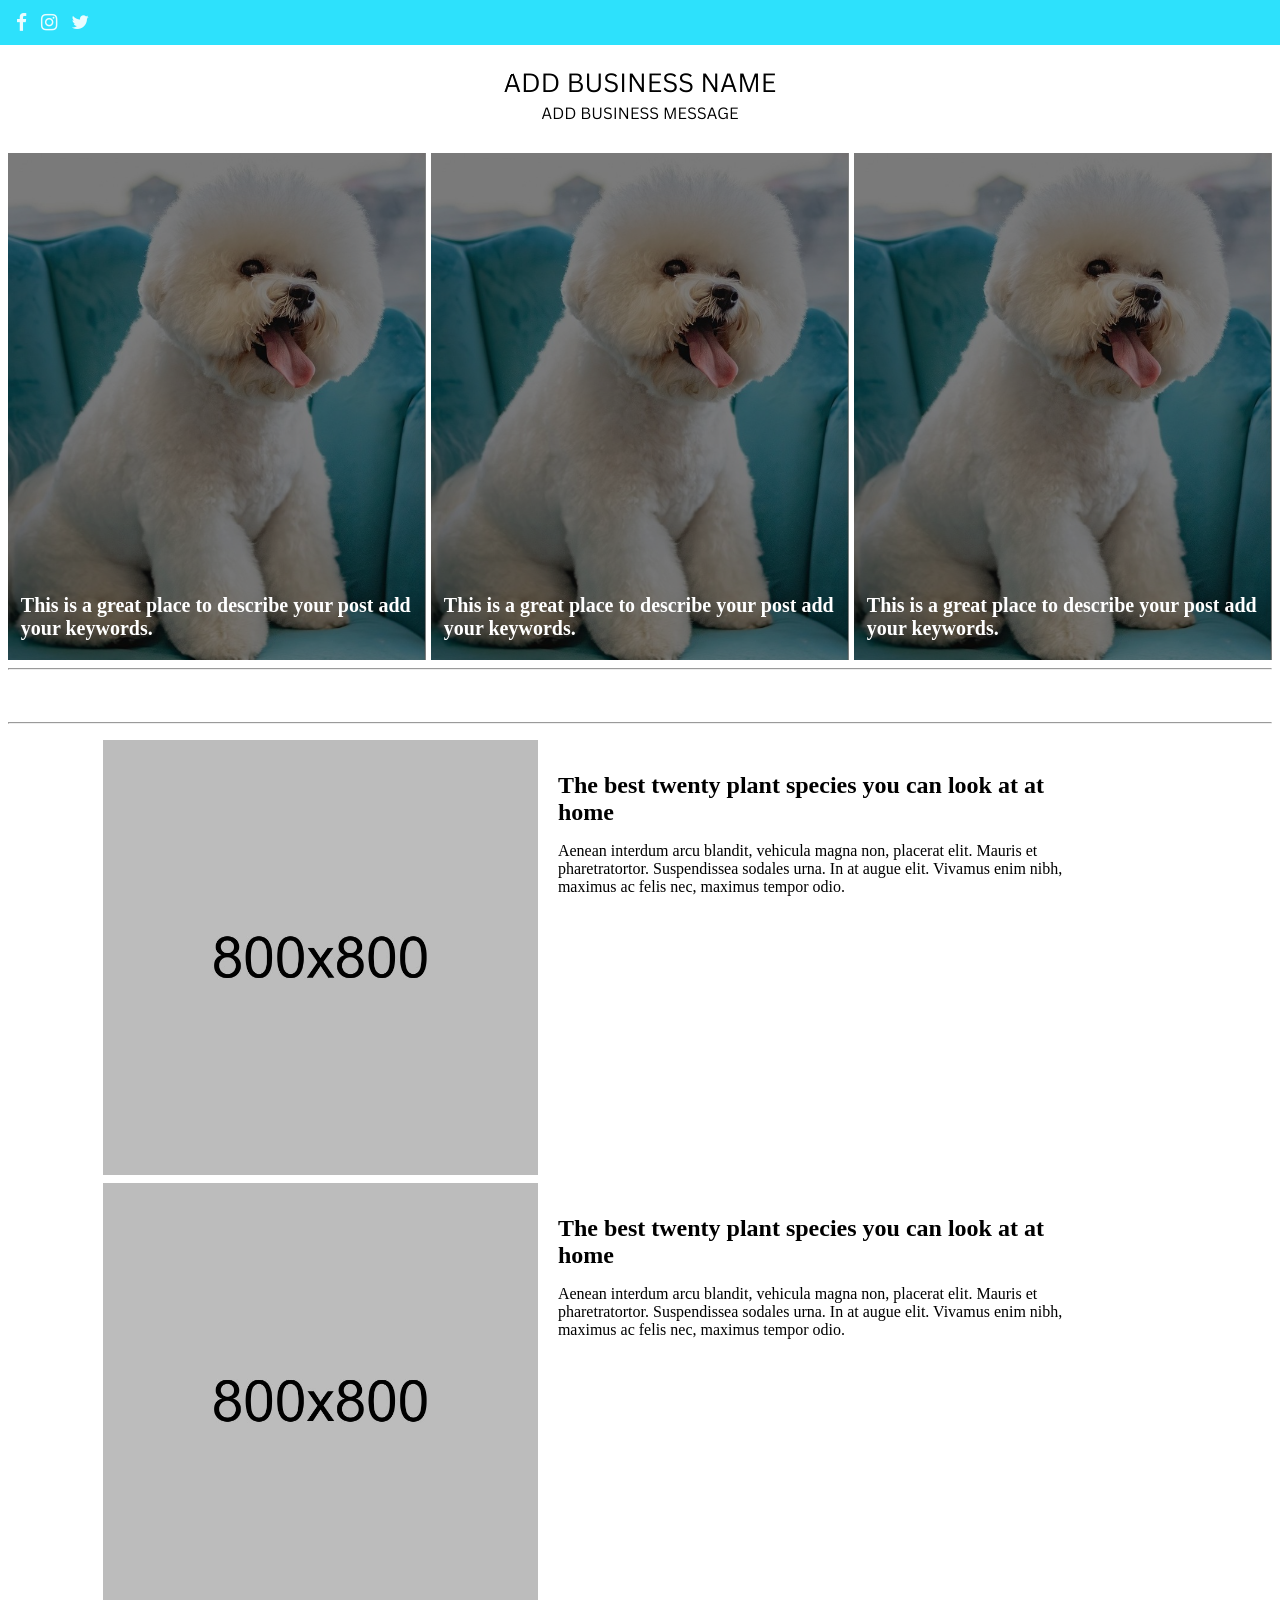
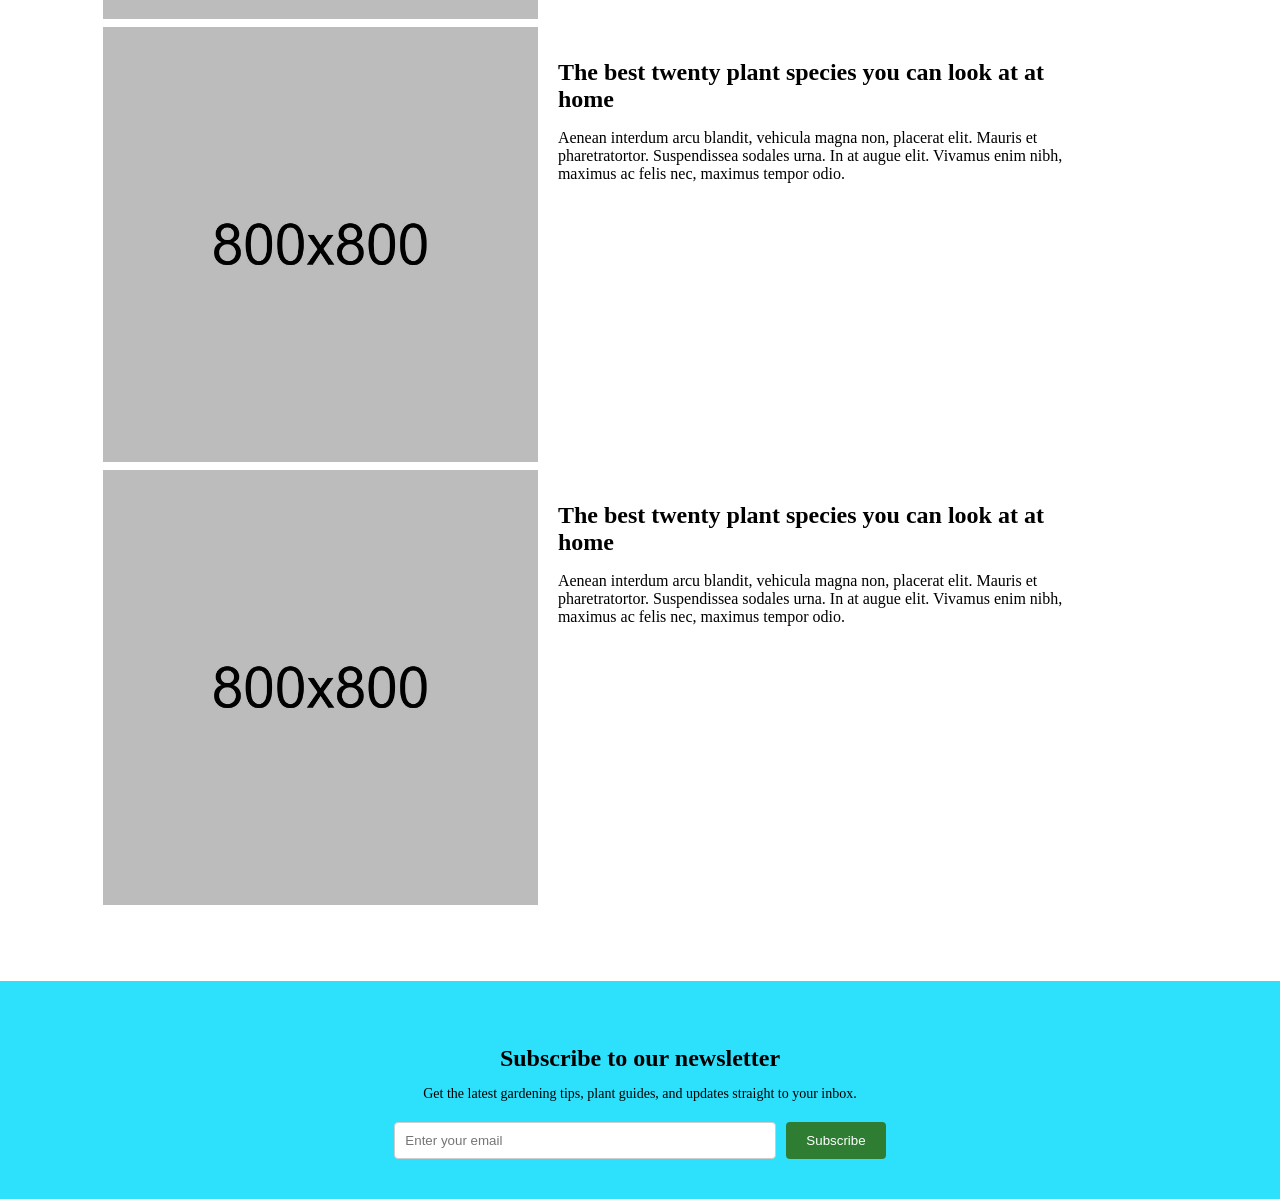
<file: index.html>
<!DOCTYPE html>
<html>
<head>
<link rel="stylesheet" href="https://maxcdn.bootstrapcdn.com/font-awesome/4.7.0/css/font-awesome.min.css">
<link rel="stylesheet" href="css/index.1782988064657.css">
</head>
<body>



	<meta charset="utf-8">
	<title>Blog Home Page</title>

	<!-- Basic -->
    <meta charset="utf-8">
    <meta http-equiv="X-UA-Compatible" content="IE=edge">
    
    <!-- Mobile Metas -->
    <meta name="viewport" content="width=device-width, initial-scale=1, shrink-to-fit=no">
    
    <!-- Site Metas -->
    <title>Stylish Template</title>
    <meta name="keywords" content="">
    <meta name="description" content="">
    <meta name="author" content="">
	


	


	<header>
		<div class="social">
    <i class="fa fa-facebook"> </i>
		<i class="fa fa-instagram"> </i>
		<i class="fa fa-twitter"></i>
</div>


		<div class="container">
        <div class="row">
            <div class="logoSection">
                <div class="logo" id="logoArea">
                    <img id="logoImage" src="images/img_0.1782988064657.jpg" width="300" height="100" alt="">
                </div>
            </div>
        </div>
    </div>
	</header>


<div id="container_head">

	
	
		<div id="headPost">
			<div class="post1"><img src="images/img_1.1782988064657.jpg"><h3 class="">This is a great place to describe your post add your keywords.</h3></div>
			<div class="post2"><img src="images/img_2.1782988064657.jpg"><h3 class="">This is a great place to describe your post add your keywords.</h3></div>
			<div class="post3"><img src="images/img_3.1782988064657.jpg"><h3 class="">This is a great place to describe your post add your keywords.</h3></div>
		</div>
<hr>
<br><br>
<hr>
	<div id="mainPost">
		<div class="wrapper">

			<div id="mainContent">
			<div class="post">
				<img src="images/img_4.1782988064657.jpg">
				<div class="text">
				<h2 class="">The best twenty plant species you can look at at home</h2>
				<p class="">Aenean interdum arcu blandit, vehicula magna non, placerat elit. Mauris et pharetratortor. Suspendissea sodales urna. In at augue elit. Vivamus enim nibh, maximus ac felis nec, maximus tempor odio.</p>
			</div>
			</div>

			<div class="post">
				<img src="images/img_5.1782988064657.jpg">
				<div class="text">
				<h2 class="">The best twenty plant species you can look at at home</h2>
				<p class="">Aenean interdum arcu blandit, vehicula magna non, placerat elit. Mauris et pharetratortor. Suspendissea sodales urna. In at augue elit. Vivamus enim nibh, maximus ac felis nec, maximus tempor odio.</p>
			</div>
			</div>

			<div class="post">
				<img src="images/img_6.1782988064657.jpg">
				<div class="text">
				<h2 class="">The best twenty plant species you can look at at home</h2>
				<p class="">Aenean interdum arcu blandit, vehicula magna non, placerat elit. Mauris et pharetratortor. Suspendissea sodales urna. In at augue elit. Vivamus enim nibh, maximus ac felis nec, maximus tempor odio.</p>
			</div>
			</div>

			<div class="post">
				<img src="images/img_7.1782988064657.jpg">
				<div class="text">
				<h2 class="">The best twenty plant species you can look at at home</h2>
				<p class="">Aenean interdum arcu blandit, vehicula magna non, placerat elit. Mauris et pharetratortor. Suspendissea sodales urna. In at augue elit. Vivamus enim nibh, maximus ac felis nec, maximus tempor odio.</p>
			</div>
			</div>

		</div>
		</div>
	</div>
	
</div>


<footer>
    <div class="subscribe">
        <h3 class="">Subscribe to our newsletter</h3>
        <p class="">Get the latest gardening tips, plant guides, and updates straight to your inbox.</p>

        <form class="subscribe-form">
            <input type="email" placeholder="Enter your email">
            <button type="submit" data-button-edit-listener="true">Subscribe</button>
        </form>
    </div>
</footer>



<script src="js/inline_1.1782988064657.js"></script>

</body>
</html>
</file>
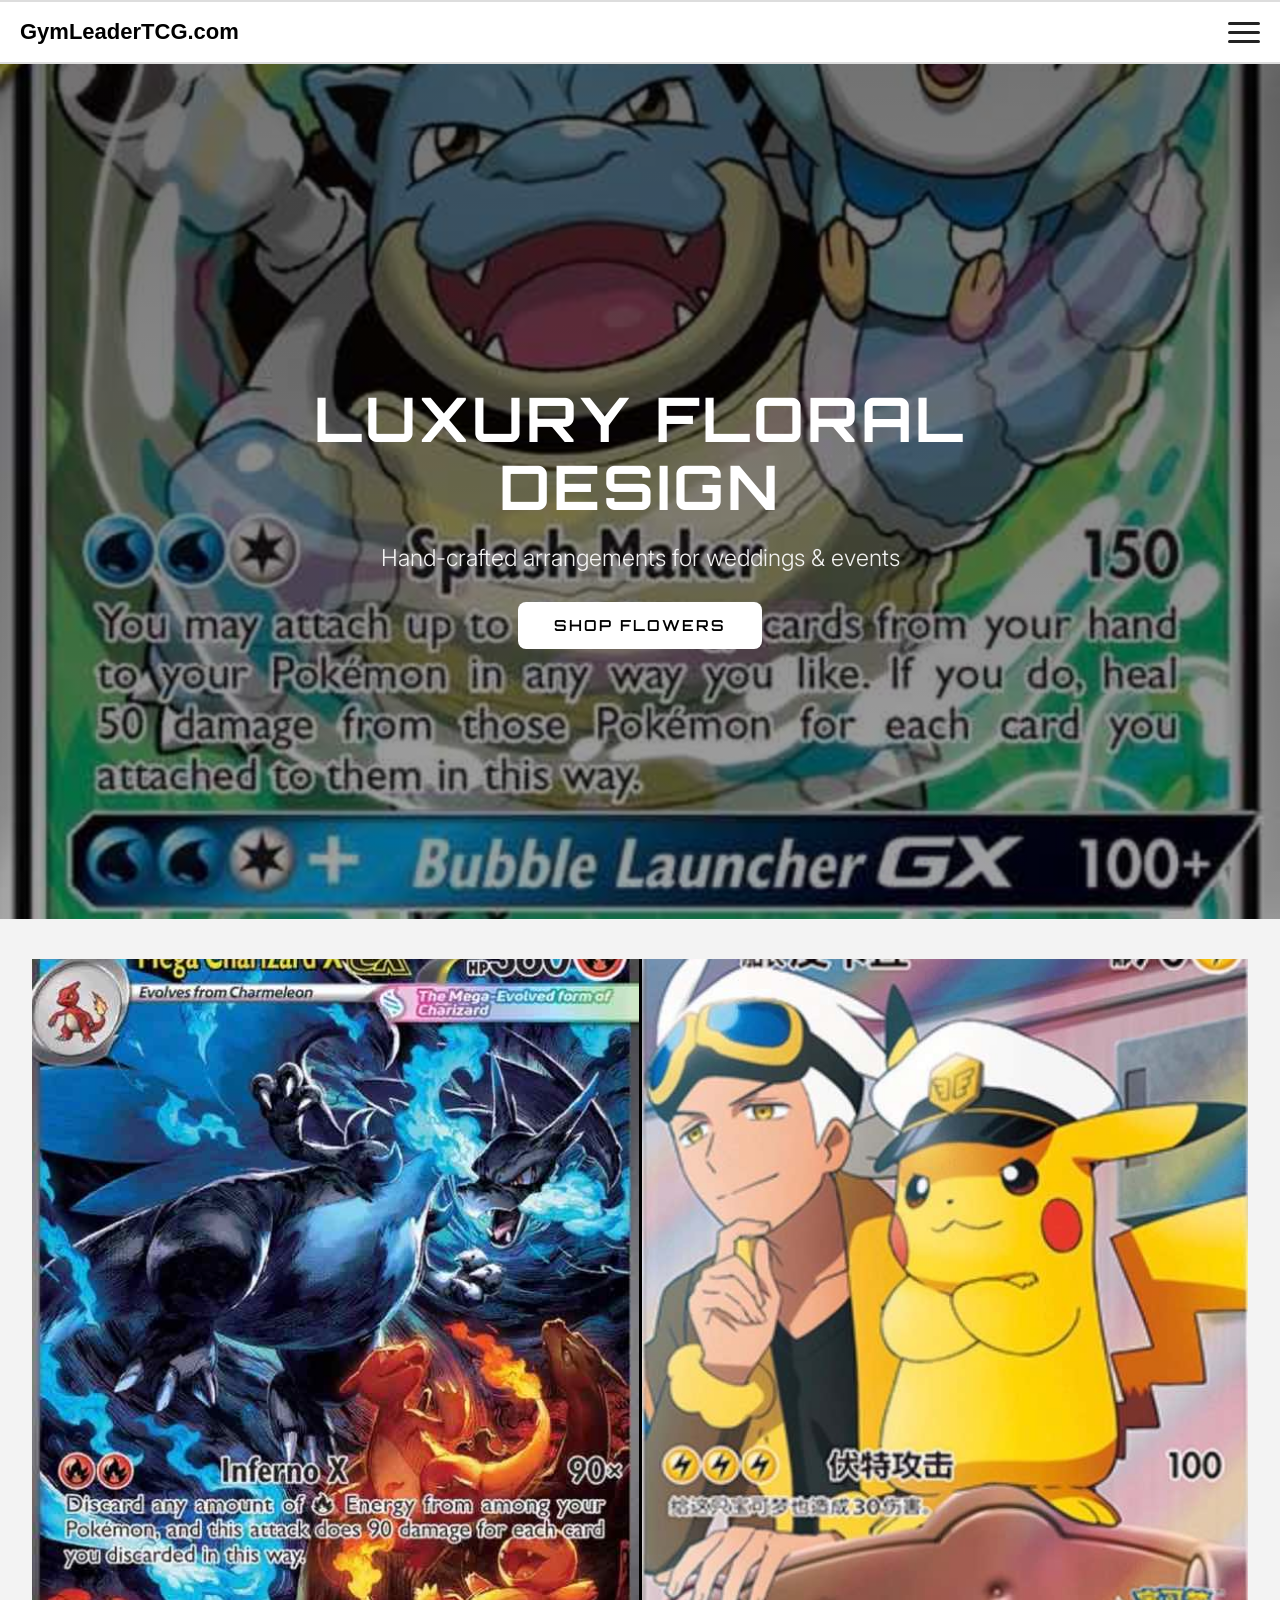
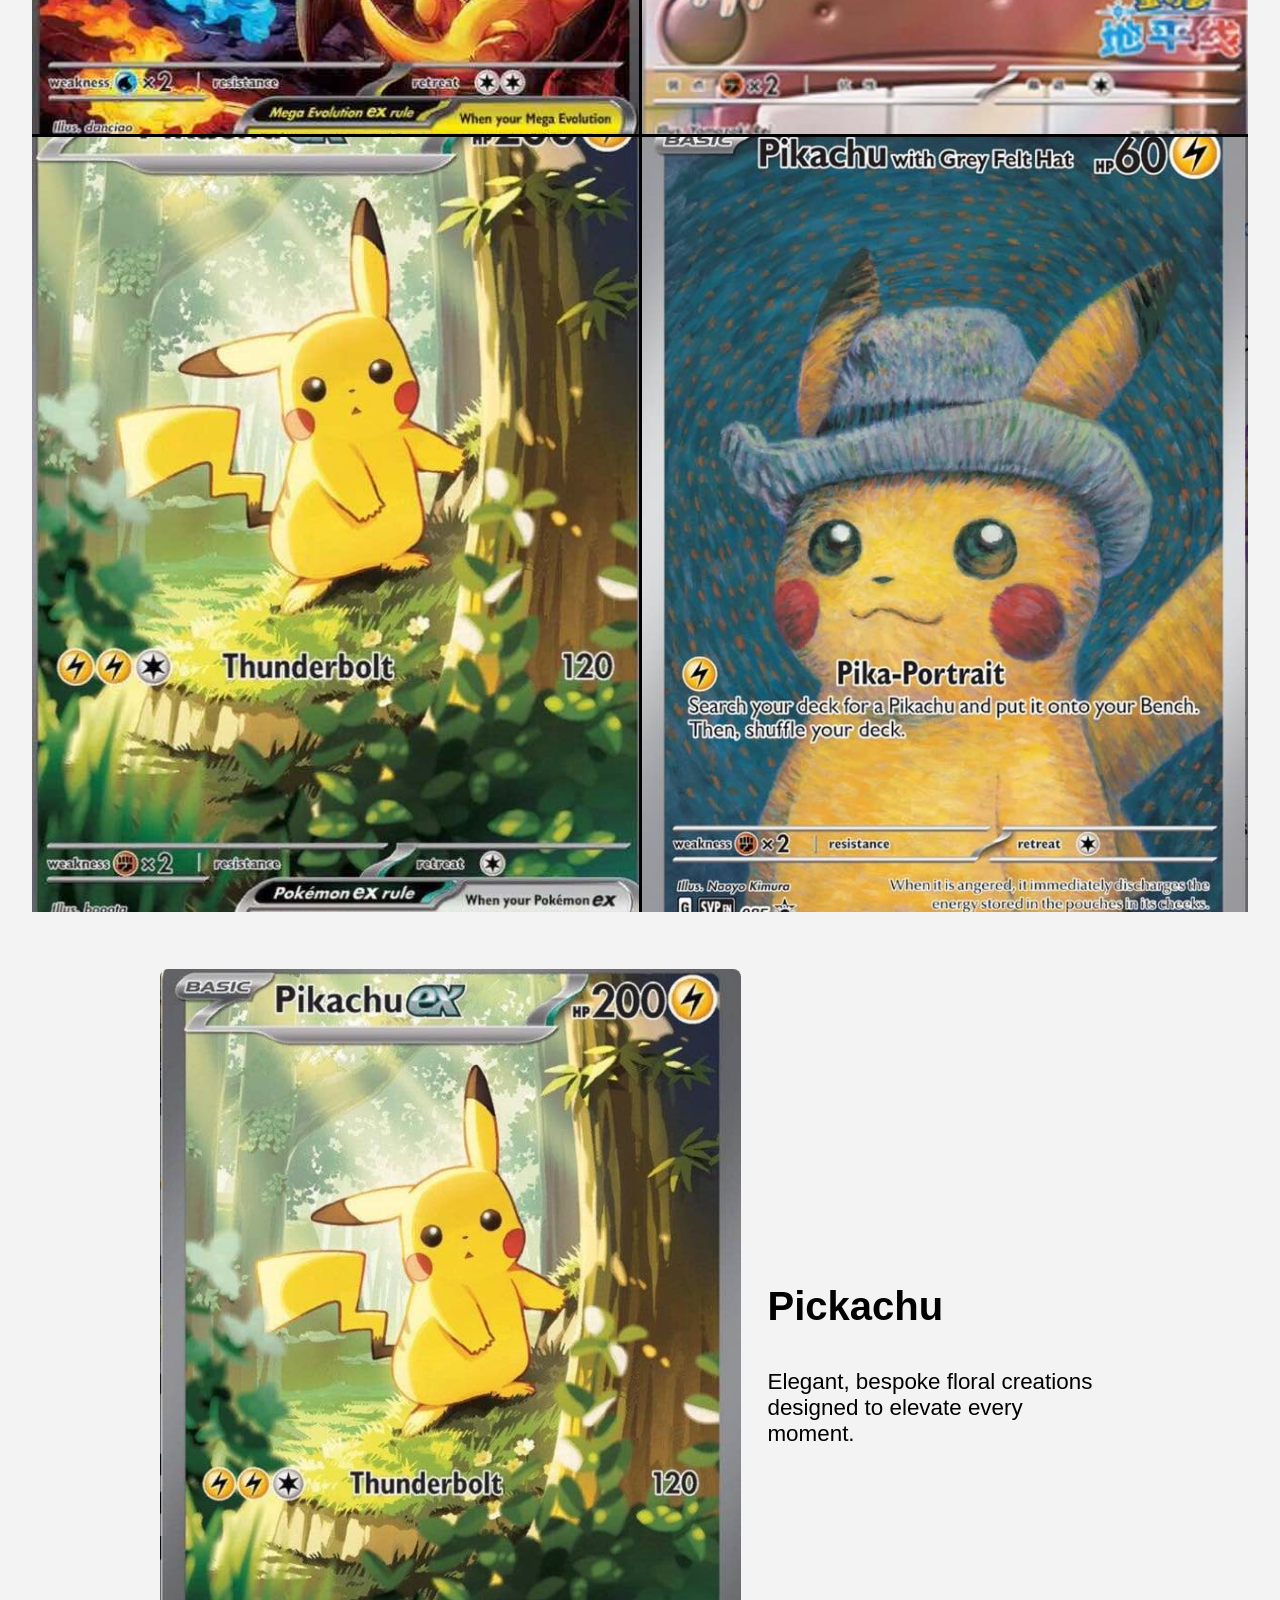
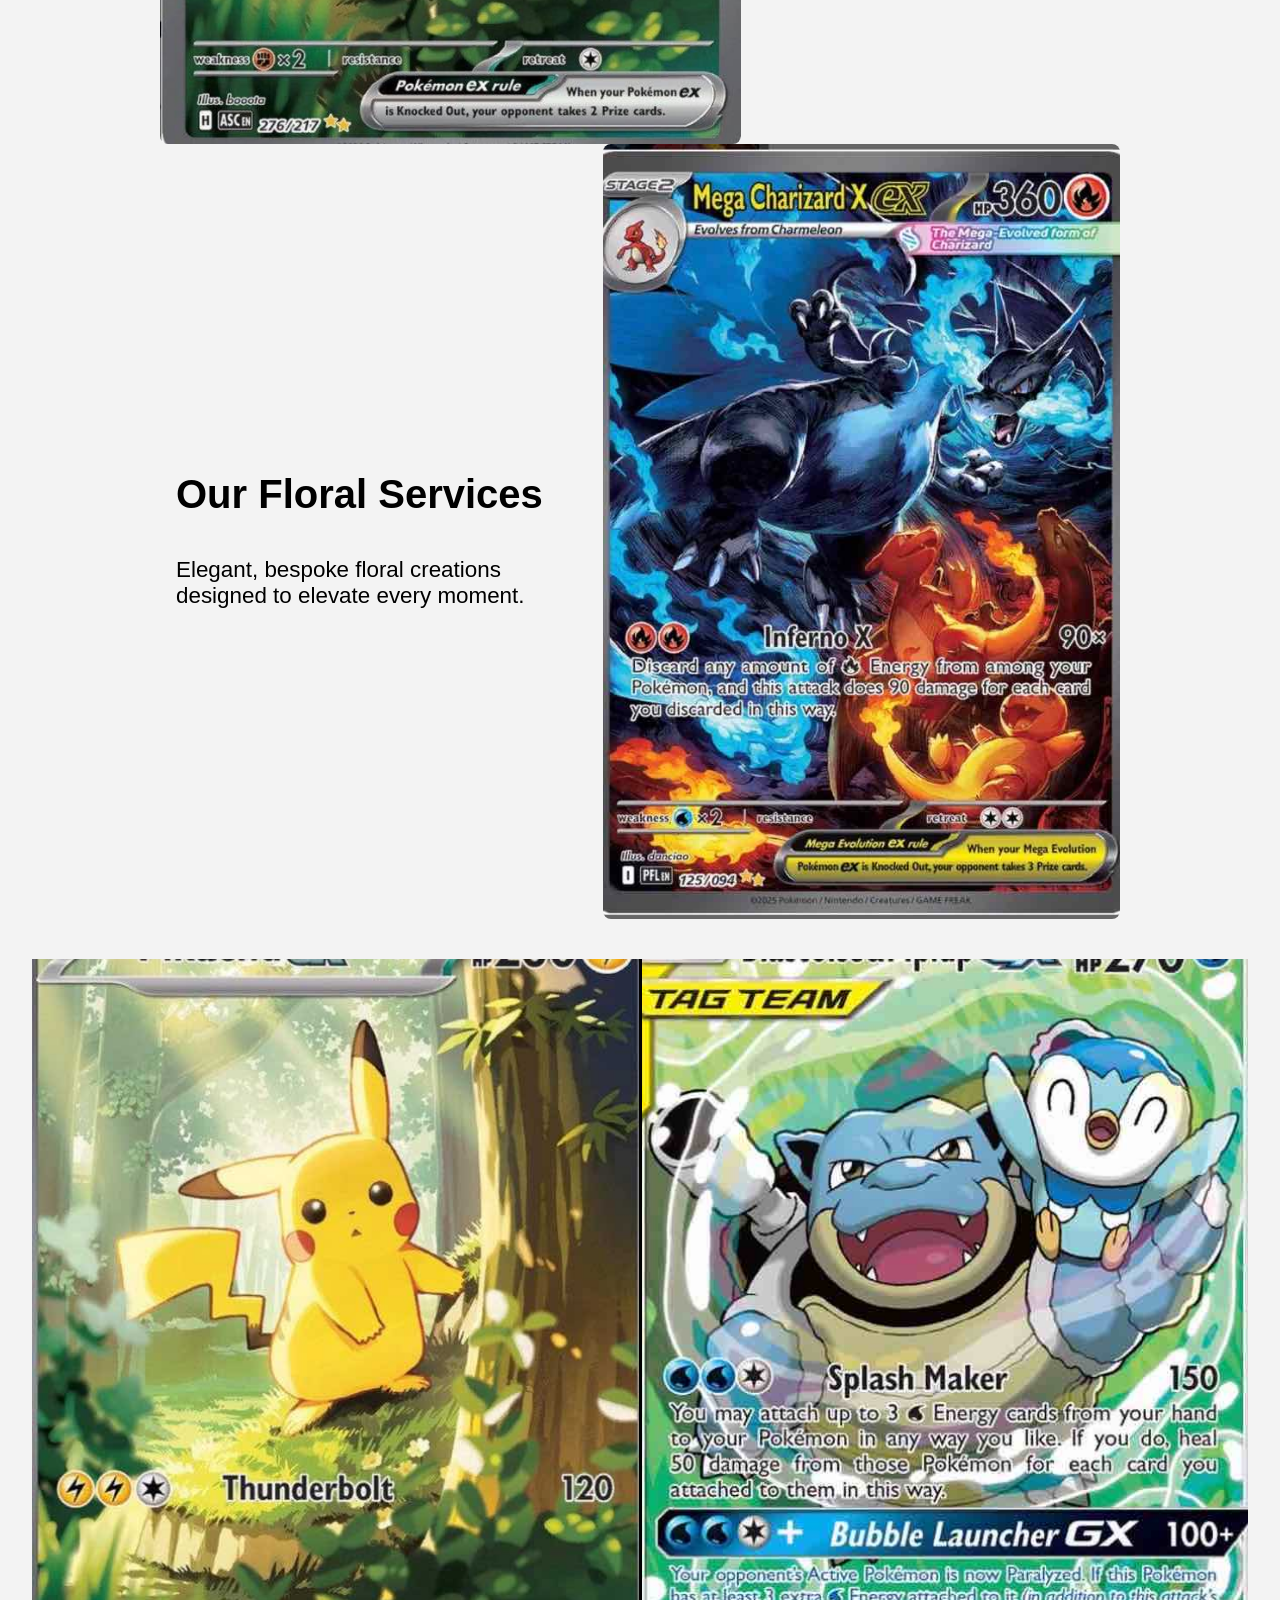
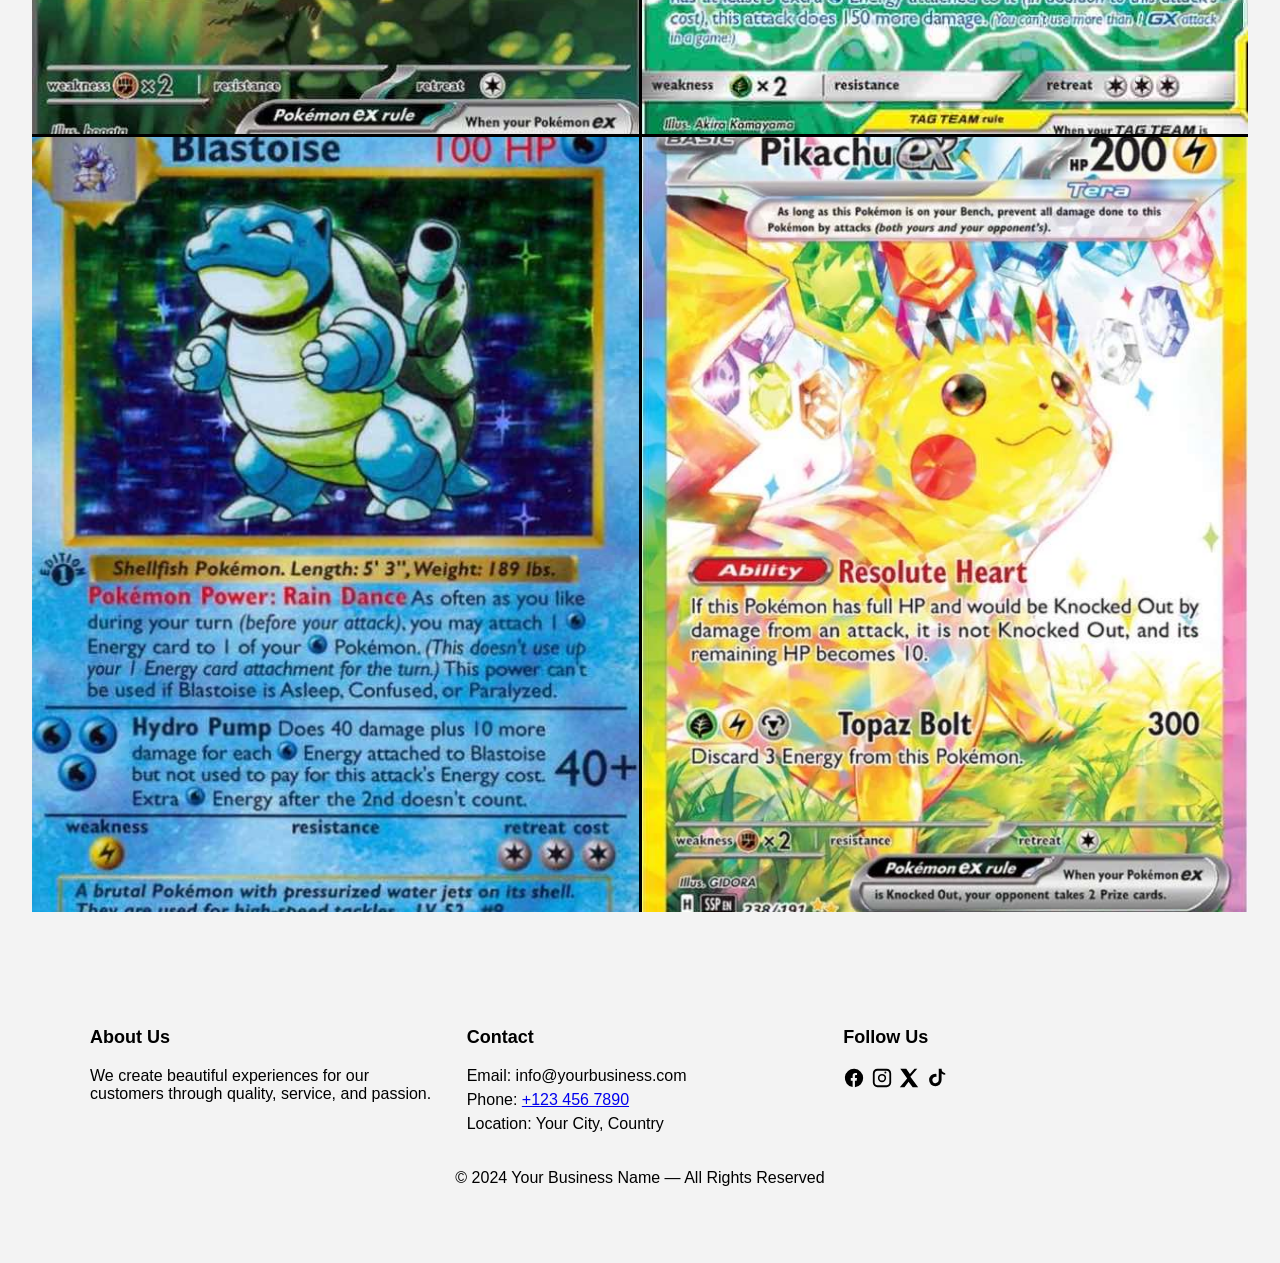
<file: pages/wsdas/wsdas.html>
<!DOCTYPE html>
<html>
<head>
<style>
/* Google Fonts */
@import url('https://fonts.googleapis.com/css2?family=Orbitron:wght@400;600;700&family=Inter:wght@300;400;600&display=swap');

/* --- Base Hero --- */
.hero {
  position: relative;
  width: 100%;
  min-height: 95vh;
  display: flex;
  align-items: center;
  justify-content: center;
  color: #fff;
  text-align: center;
  overflow: hidden;
}

/* --- Image behaves like background-cover --- */
.hero-img {
  position: absolute;
  inset: 0;
  width: 100%;
  height: 100%;
  object-fit: cover;
  z-index: 0;
}

/* --- Overlay for readability --- */
.hero-overlay {
  position: absolute;
  inset: 0;
  background: linear-gradient(
    rgba(0,0,0,0.55),
    rgba(0,0,0,0.35)
  );
  z-index: 1;
  pointer-events: none;
}

/* --- Content --- */
.hero-content {
  position: relative;
  z-index: 2;
  max-width: 700px;
  padding: 20px;
}

.hero-content h1 {
  font-family: 'Orbitron', sans-serif;
  font-size: clamp(2.3rem, 4.8vw, 4.2rem);
  font-weight: 700;
  letter-spacing: 3px;
  margin-bottom: 20px;
  line-height: 1.1;
  text-transform: uppercase;
}

.hero-content p {
  font-family: 'Inter', sans-serif;
  font-size: clamp(1.05rem, 2.1vw, 1.45rem);
  font-weight: 300;
  opacity: 0.92;
  margin-bottom: 30px;
}

/* --- Button --- */
.hero-content button {
  font-family: 'Orbitron', sans-serif;
  text-transform: uppercase;
  letter-spacing: 2px;
  padding: 14px 36px;
  font-size: 0.95rem;
  font-weight: 600;
  border: none;
  border-radius: 8px;
  background: #ffffff;
  color: #000;
  cursor: pointer;
  transition: 0.25s ease;
}

.hero-content button:hover {
  background: #f1f1f1;
  transform: translateY(-2px);
}

/* --- Responsive Tweaks --- */
@media (max-width: 600px) {
  .hero {
    min-height: 60vh;
  }
  .hero-content button {
    width: 100%;
  }
}
</style>
<style>

  #contentABody {
    width: 95%;
    margin: auto;
    overflow: hidden;
  }

  .imageText{
    display: grid;
    grid-template-columns: repeat(2, 1fr);
    gap: 3px;
        background:#000;
  }
#contentABody{height:1570px;}
  .feature1,
  .feature2,
  .feature3,
  .feature4 {
    height: 775px;
    display: flex;
    flex-direction: column;
    text-align: center;
  }
  @media (max-width: 1024px) {
    section[style] {
      grid-template-columns: repeat(2, 1fr) !important;
      gap: 12px !important;
    }
  }

  @media (max-width: 600px) {
    #contentABody {
      width: 95%;
      margin: auto;
      height: 620px;
      overflow: hidden;
    }

    .feature1,
    .feature2,
    .feature3,
    .feature4 {
      height: 310px;
      display: flex;
      flex-direction: column;
      text-align: center;
    }
  }

</style>
<style>
.image-text-section {
  width: 75%;
  display: flex;
  align-items: center;
  gap: 10px;
  margin: 0 auto 0px auto;
  height: 775px;
}

.image-text-section.reverse {
  flex-direction: row-reverse;
}

.image-wrap img {
  width: 100%;
  height: 775px;
  border-radius: 8px;
  object-fit: cover;
}

.text-wrap {
  flex: 1;
  width: 50%;
        padding:1rem;
}

        .text-wrap p{font-size:1.4rem;}

.text-wrap h3 {
  font-size: 2.5rem;
}

/* REMOVE the mobile stacking */
@media (max-width: 600px) {
  .image-text-section {
    height:310px;
      width:95%;
  }

        .image-wrap img {
  width: 100%;
  height: 310px;
  border-radius: 8px;
  object-fit: cover;
}
        .text-wrap {
  flex: 1;
  width: 50%;
        padding:0rem;
}
        .text-wrap p {
  padding-bottom:2rem;
        font-size:1rem;
}

}
</style>
<style>

  #bodyEndA {
    width: 95%;
    margin: auto;
    overflow: hidden;
  }

  .bodyAText{
    display: grid;
    grid-template-columns: repeat(2, 1fr);
    gap: 3px;
        background:#000;
  }
#bodyEndA{
height:1570px;}
  .bodyA1,
  .bodyA2,
  .bodyA3,
  .bodyA4 {
    height: 775px;
    display: flex;
    flex-direction: column;
    text-align: center;
  }

  @media (max-width: 1024px) {
    #bodyEndA section[style] {
      grid-template-columns: repeat(2, 1fr) !important;
      gap: 12px !important;
    }
  }

  @media (max-width: 600px) {
    #bodyEndA {
      width: 95%;
      margin: auto;
      height: 620px;
      overflow: hidden;
    }

    .bodyA1,
  .bodyA2,
  .bodyA3,
  .bodyA4 {
      height: 310px;
      display: flex;
      flex-direction: column;
      text-align: center;
    }
  }

</style>
<style>
#proFooterWrapper {
  width: 100%;
  padding: 40px 0 20px 0;
  font-family: Arial, sans-serif;
}

.proFooter {
  width: 90%;
  max-width: 1100px;
  margin: auto;
  display: flex;
  justify-content: space-between;
  flex-wrap: wrap;
  gap: 30px;
}

.footer-col {
  flex: 1;
  min-width: 220px;
}

.footer-col h3 {
  margin-bottom: 1.2rem;
  font-size: 18px;
  
}

.footer-col p {
  margin: 6px 0;
  font-size: 1rem;
  
}

.social-row {
  gap: 12px;
  margin-top: 10px;
}

.social-icon {
  font-size: 20px;
  cursor: pointer;
  transition: 0.2s;
}

.social-icon:hover {
  transform: scale(1.2);
}

.footer-bottom {
  text-align: center;
  margin-top: 30px;
  font-size: 1rem;
}

@media (max-width: 600px) {
  .proFooter {
    flex-direction: column;
    text-align: center;
  }
}

      </style>
<link rel="stylesheet" href="/pages/wsdas/css/style.1781793968183.css">
<link rel="stylesheet" href="/pages/wsdas/css/inline_1.1781793968183.css">
<link rel="stylesheet" href="/pages/wsdas/css/inline_2.1781793968183.css">
<link rel="stylesheet" href="/pages/wsdas/css/inline_3.1781793968183.css">
<link rel="stylesheet" href="/pages/wsdas/css/inline_4.1781793968183.css">
<link rel="stylesheet" href="/pages/wsdas/css/inline_5.1781793968183.css">
<link rel="stylesheet" href="/pages/wsdas/css/inline_6.1781793968183.css">
<meta name="viewport" content="width=device-width, initial-scale=1.0">
</head>
<body>

  <header class="nav-header">
  <div class="nav-left">
    <h1 class="site-title" style="cursor: text;">GymLeaderTCG.com</h1>
  </div>

  <div class="nav-right" id="navRight" style="display: none;">
  <div class="hamburger">
    <span class="" style="cursor: text;"></span>
    <span class="" style="cursor: text;"></span>
    <span class="" style="cursor: text;"></span>
  </div>

  <div id="menuOverlay" class="menu-overlay"></div>

  <nav id="mobileMenu" class="mobile-menu">
    <a id="nav-exit"></a>
  </nav>
</div></header>
  <div id="heroSection">
    <div class="section-wrapper" style="position: relative;margin-bottom: 40px;overflow: visible;">
      
      
 <section class="hero">
  <img class="hero-img" src="/pages/wsdas/images/img_0.1781793968183.jpg" alt="Hero Image" style="cursor: pointer;">

  <div class="hero-overlay"></div>

  <div class="hero-content">
    <h1 class="" style="cursor: text;">Luxury Floral Design</h1>
    <p class="" style="cursor: text;">Hand-crafted arrangements for weddings &amp; events</p>
    <button>Shop Flowers</button>
  </div>
</section>




    
      
    </div>
  </div>
  <div id="contentSection">
    <div class="section-wrapper" style="position: relative;margin-bottom: 40px;overflow: visible;">
      
      
  <div id="contentABody">

<section class="imageText">

  <!-- Feature 1 -->
  <div class="feature1">
    <div style="flex: 1; min-height: 0;">
      <img src="/pages/wsdas/images/img_1.1781793968183.jpg" alt="" style="width: 100%; height: 100%; object-fit: cover; cursor: pointer;">
    </div>
  </div>

  <!-- Feature 2 -->
  <div class="feature2">
    <div style="flex: 1; min-height: 0;">
      <img src="/pages/wsdas/images/img_2.1781793968183.jpg" alt="" style="width: 100%; height: 100%; object-fit: cover; cursor: pointer;">
    </div>
  </div>

  <!-- Feature 3 -->
  <div class="feature3">
    <div style="flex: 1; min-height: 0;">
      <img src="/pages/wsdas/images/img_3.1781793968183.jpg" alt="" style="width: 100%; height: 100%; object-fit: cover; cursor: pointer;">
    </div>
  </div>

  <!-- Feature 4 -->
  <div class="feature4">
    <div style="flex: 1; min-height: 0;">
      <img src="/pages/wsdas/images/img_4.1781793968183.jpg" alt="" style="width: 100%; height: 100%; object-fit: cover; cursor: pointer;">
    </div>
  </div>

</section>



</div>
     

      
    </div>
  </div>
  <div id="gallerySection">
    <div class="section-wrapper" style="position: relative;margin-bottom: 40px;overflow: visible;">
      
      
  <section class="image-text-section">
  <div class="image-wrap">
    <img src="/pages/wsdas/images/img_5.1781793968183.jpg" alt="Description of image" style="cursor: pointer;">
  </div>

  <div class="text-wrap">
    <h3 class="" style="cursor: text;">Pickachu</h3>
    <p class="" style="cursor: text;">
      Elegant, bespoke floral creations designed to elevate every moment.
    </p>
  </div>
</section>

<section class="image-text-section reverse">
  <div class="image-wrap">
    <img src="/pages/wsdas/images/img_6.1781793968183.jpg" alt="Description of image" style="cursor: pointer;">
  </div>

  <div class="text-wrap">
    <h3 class="" style="cursor: text;">Our Floral Services</h3>
    <p class="" style="cursor: text;">
      Elegant, bespoke floral creations designed to elevate every moment.
    </p>
  </div>
</section>



    
    
      
    </div>
  </div>
  <!-- ⭐ NEW SECTION -->
  <div id="bodyEndSection">
    <div class="section-wrapper" style="position: relative;margin-bottom: 40px;overflow: visible;">
      
      
<div id="bodyEndA">

<section class="bodyAText">

  <!-- Feature 1 -->
  <div class="bodyA1">
    <div style="flex: 1; min-height: 0;">
      <img src="/pages/wsdas/images/img_7.1781793968183.jpg" alt="" style="width: 100%; height: 100%; object-fit: cover; cursor: pointer;">
    </div>
  </div>

  <!-- Feature 2 -->
  <div class="bodyA2">
    <div style="flex: 1; min-height: 0;">
      <img src="/pages/wsdas/images/img_8.1781793968183.jpg" alt="" style="width: 100%; height: 100%; object-fit: cover; cursor: pointer;">
    </div>
  </div>

  <!-- Feature 3 -->
  <div class="bodyA3">
    <div style="flex: 1; min-height: 0;">
      <img src="/pages/wsdas/images/img_9.1781793968183.jpg" alt="" style="width: 100%; height: 100%; object-fit: cover; cursor: pointer;">
    </div>
  </div>

  <!-- Feature 4 -->
  <div class="bodyA4">
    <div style="flex: 1; min-height: 0;">
      <img src="/pages/wsdas/images/img_10.1781793968183.jpg" alt="" style="width: 100%; height: 100%; object-fit: cover; cursor: pointer;">
    </div>
  </div>

</section>



</div>


      
    </div>
  </div>
  <div id="footerSection">
    <div class="section-wrapper" style="position: relative;margin-bottom: 40px;overflow: visible;">
      
      
<div id="proFooterWrapper">

  <footer class="proFooter">

    <div class="footer-col">
      <h3 class="" style="cursor: text;">About Us</h3>
      <p class="" style="cursor: text;">
        We create beautiful experiences for our customers through quality, service, and passion.
      </p>
    </div>

    <div class="footer-col">
      <h3 class="" style="cursor: text;">Contact</h3>
      <p class="" style="cursor: text;">Email: info@yourbusiness.com</p>
      <p class="" style="cursor: text;">Phone: <a href="tel:+123 456 7890">+123 456 7890</a></p>
      <p class="" style="cursor: text;">Location: Your City, Country</p>
    </div>

    <div class="footer-col">
      <h3 class="" style="cursor: text;">Follow Us</h3>
      <div class="social-row">
         <!-- Facebook -->
        <span class="social-icon" style="cursor: text;">
          <svg width="22" height="22" viewBox="0 0 24 24" fill="currentColor">
            <path d="M22 12a10 10 0 1 0-11.5 9.9v-7h-2v-3h2v-2.3c0-2 1.2-3.1 3-3.1.9 0 1.8.1 1.8.1v2h-1c-1 0-1.3.6-1.3 1.2V12h2.3l-.4 3h-1.9v7A10 10 0 0 0 22 12"></path>
          </svg>
        </span>

        <!-- Instagram -->
        <span class="social-icon" style="cursor: text;">
          <svg width="22" height="22" viewBox="0 0 24 24" fill="currentColor">
            <path d="M7 2C4.2 2 2 4.2 2 7v10c0 2.8 2.2 5 5 5h10c2.8 0 5-2.2 5-5V7c0-2.8-2.2-5-5-5H7zm10 2c1.7 0 3 1.3 3 3v10c0 1.7-1.3 3-3 3H7c-1.7 0-3-1.3-3-3V7c0-1.7 1.3-3 3-3h10zm-5 3.5A4.5 4.5 0 1 0 16.5 12 4.5 4.5 0 0 0 12 7.5zm0 7.3A2.8 2.8 0 1 1 14.8 12 2.8 2.8 0 0 1 12 14.8zm4.8-8.9a1.1 1.1 0 1 1-1.1-1.1 1.1 1.1 0 0 1 1.1 1.1z"></path>
          </svg>
        </span>

        <!-- Twitter / X -->
        <span class="social-icon" style="cursor: text;">
          <svg width="22" height="22" viewBox="0 0 24 24" fill="currentColor">
            <path d="M18 2h3l-7.5 8.5L22 22h-6l-4.5-6L7 22H2l8-9.5L2.5 2H9l4 5.5L18 2z"></path>
          </svg>
        </span>

        <!-- TikTok -->
        <span class="social-icon" style="cursor: text;">
          <svg width="22" height="22" viewBox="0 0 24 24" fill="currentColor">
            <path d="M21 8.5a6.5 6.5 0 0 1-4-1.4v7.1a6.8 6.8 0 1 1-6.8-6.8 6.9 6.9 0 0 1 1.2.1v3.3a3.5 3.5 0 1 0 2.5 3.4V2h3.1a4.9 4.9 0 0 0 4 4.8v1.7z"></path>
          </svg>
        </span>
      </div>
    </div>

  </footer>

  <div class="footer-bottom">
    <p class="" style="cursor: text;">© 2024 Your Business Name — All Rights Reserved</p>
  </div>

</div>

      
    
      
    </div>
  </div>

<script src="/pages/wsdas/js/clerk.browser.1781793968183.js"></script>
<script src="/pages/wsdas/js/stripe.1781793968183.js"></script>
<script src="/pages/wsdas/js/inline_2.1781793968183.js"></script>

</body>
</html>
</file>
<file: css/index.1782988064657.css>
html, body {
    margin: 0;
    padding: 0;
    width: 100%;
    max-width: 100%;
    overflow-x: hidden; /* prevents accidental overflow */
}

/* Remove debug outlines */
* {
    outline: none;
}

.social {
    background-color: #2de1fc;
    padding: 0.8rem 1rem;
    display: flex;
    gap: 14px;
    align-items: center;
}

.social i {
    color: #fff;
    font-size: 1.2rem;
    opacity: 0.9;
    transition: opacity 0.2s ease, transform 0.2s ease;
    cursor: pointer;
}

.social i:hover {
    opacity: 1;
    transform: translateY(-1px);
}

.logoSection {
    display: flex;
    justify-content: center;
    align-items: center;
    width: 100%;
}

.logo {
    text-align: center;
}

#logoImage {
    display: block;
    margin: 0 auto;
}

#container_head {
    padding: 1rem;
}

/* ===========================
   HEADER POSTS
   =========================== */
#headPost {
    display: flex;
    gap: 20px;
    flex-wrap: wrap;
}

#headPost > div {
    flex: 1 1 300px;
    position: relative;
}

/* REAL OVERLAY — FIXED */
#headPost > div::after {
    content: "";
    position: absolute;
    inset: 0;
    background: rgba(0,0,0,0.5); /* black overlay */
    pointer-events: none;
}

#headPost img {
    width: 100%;
    height: auto;
    display: block;
}

#headPost h3 {
    position: absolute;
    bottom: 0rem;
    padding-left: 1rem;
    padding-right: 0.5rem;
    color: #fff;
    font-size: 1.4rem;
    font-weight: 800;
    z-index: 9;
}

/* ===========================
   MAIN POSTS
   =========================== */
#mainPost {
    width: 100%;
}

#mainPost .wrapper {
    width: 100%;
    display: flex;
    gap: 2rem;
}

#mainContent {
    width: 45%;
    margin: auto;
}

#mainPost .post {
    display: flex;
    gap: 20px;
    width: 100%;
    align-items: flex-start;
    margin: 2rem 0;
}

#mainPost .post img {
    width: 40%;
}

#mainPost .post .text {
    display: flex;
    flex-direction: column;
    width: 60%;
}

#mainPost h2 {
    font-size: 1.5em;
    margin: 0;
    font-weight: bold;
}

/* ===========================
   FOOTER
   =========================== */
footer {
    background: #2de1fc;
    padding: 40px 0;
    margin-top: 60px;
}

footer .subscribe {
    width: 100%;
    max-width: 600px;
    margin: 0 auto;
    text-align: center;
}

footer .subscribe h3 {
    font-size: 24px;
    margin-bottom: 10px;
    color: #000;
}

footer .subscribe p {
    font-size: 14px;
    color: #000;
    margin-bottom: 20px;
}

footer .subscribe-form {
    display: flex;
    justify-content: center;
    gap: 10px;
}

footer .subscribe-form input {
    padding: 10px;
    width: 60%;
    border: 1px solid #ccc;
    border-radius: 4px;
}

footer .subscribe-form button {
    padding: 10px 20px;
    background: #2e7d32;
    color: white;
    border: none;
    border-radius: 4px;
    cursor: pointer;
}

footer .subscribe-form button:hover {
    background: #256628;
}

/* ===========================
   TABLETS (max-width: 1100px)
   =========================== */
@media (max-width: 1280px) {

    #container_head {
    padding: 0.5rem;
    }

    #headPost {
        width: 100%;
        margin: auto;
        gap: 5px;
    }

    #headPost h3 {
        position: absolute;
        bottom: 0rem;
        padding-left: 0.8rem;
        color: #fff;
        font-size: 1.25rem;
        font-weight: 800;
    }

    #mainContent {
    width: 85%;
    margin: auto;
    }

    #headPost > div {
        flex: 1 1 30%;
    }

    #mainPost .wrapper {
        flex-direction: column;
        align-items: center;
    }

    #mainPost .post {
        width: 90%;
        margin: 0.5rem 0;
    }

    #mainPost .post img {
        width: 45%;
    }

    #mainPost .post .text {
        width: 55%;
        margin-top: 2rem;
    }
}

/* ===========================
   MOBILE (max-width: 600px)
   =========================== */
@media (max-width: 600px) {

    #headPost {
        flex-direction: column;
    }

    #headPost > div {
        width: 100%;
    }

    #mainPost .post {
        flex-direction: column;
        width: 100%;
        margin: 1rem 0;
    }

    #mainPost .post img {
        width: 100%;
    }

    #mainPost .post .text {
        width: 91%;
        margin-top: 0rem;
        margin: auto;
    }

    #mainContent {
        width: 95%;
    }

    footer .subscribe {
        width: 75%;
        padding: 1rem;
        border-radius: 1rem;
    }

    footer .subscribe-form {
        flex-direction: column;
        gap: 15px;
        overflow: hidden;
    }

    footer .subscribe-form input,
    footer .subscribe-form button {
        width: 100%;
    }
}
</file>
<file: pages/wsdas/css/style.1781793968183.css>
/* GLOBAL FIXES — prevents ANY horizontal scroll */
    * {
      box-sizing: border-box;
    }

    html, body {
      margin: 0;
      padding: 0;
      width: 100%;
      max-width: 100%;
      background: #f3f3f3;
      font-family: Arial, sans-serif;
    }

      #preview{
    background: white;
    width: 73vw;
    margin-left: 25vw;
    border: 12px solid #ffffff;
    border-radius: 0.5rem;
}
#nav-exit {
    align-self: flex-end;
    font-size: 2rem;
    text-align: right;
    font-weight: 500;
}
    .logo {
        letter-spacing: -.04em;
        color: #f9fafb;
        align-items: center;
        gap: .45rem;
        font-size: 1.6rem;
        font-weight: 800;
        display: flex;
    }

    .logo:before {
    content: "";
    background: radial-gradient(circle at 30% 30%, #bbeef7, #22bdc5);
    border-radius: 999px;
    width: 1.9rem;
    height: 1.9rem;
    box-shadow: 0 0 18px #22b9c5cc;
}

    /* HEADER NAVIGATION */
.nav-header {
  width: 100%;
  min-height:4rem;
  padding: 15px 20px;
  display: flex;
  justify-content: space-between;
  align-items: center;
  background: #ffffff;
  border-top: 2px solid #ddd;
  border-bottom: 2px solid #ddd;
  position: sticky;
  top: 0;
  z-index: 9999;
}

.nav-left .site-title {
  margin: 0;
  font-size: 22px;
  font-weight: bold;
}

/* [Hamburger](ca://s?q=improve_hamburger_design) */
.hamburger {
  width: 32px;
  cursor: pointer;
  display: flex;
  flex-direction: column;
  gap: 6px;
  z-index: 1003;
}

.hamburger span {
  height: 3px;
  background: #222;
  border-radius: 3px;
  transition: 0.35s ease;
}

/* [Overlay](ca://s?q=customize_menu_overlay) */
.menu-overlay {
  position: fixed;
  inset: 0;
  background: rgba(0,0,0,0.55);
  backdrop-filter: blur(2px);
  opacity: 0;
  pointer-events: none;
  transition: 0.35s ease;
  z-index: 1000;
}

/* [Popup Menu](ca://s?q=refine_popup_menu_style) */
.mobile-menu {
  display: none;
  position: fixed;
  top: 50%;
  left: 50%;
  transform: translate(-50%, -50%) scale(0.85);
  background: rgba(255,255,255,0.9);
  backdrop-filter: blur(12px);
  width: 80%;
  max-width: 340px;
  padding: 50px 24px;
  border-radius: 16px;
  flex-direction: column;
  gap: 22px;
  opacity: 0;
  transition: 0.35s ease;
  box-shadow: 0 12px 40px rgba(0,0,0,0.15);
  z-index: 1002;
}

/* [Show State](ca://s?q=animate_popup_show_state) */
.mobile-menu.show {
  display: flex;
  opacity: 1;
  transform: translate(-50%, -50%) scale(1);
}

.menu-overlay.show {
  opacity: 1;
  pointer-events: auto;
}

/* [Close Button](ca://s?q=improve_close_button_design) */
.close-btn {
  position: absolute;
  top: 14px;
  right: 14px;
  background: none;
  border: none;
  font-size: 30px;
  font-weight: 300;
  color: #444;
  cursor: pointer;
  transition: 0.2s ease;
}

.close-btn:hover {
  color: #000;
  transform: scale(1.15);
}

/* [Menu Links](ca://s?q=improve_menu_link_styles) */
.mobile-menu a {
  font-size: 18px;
  font-weight: 500;
  color: #222;
  text-decoration: none;
  padding: 10px 0;
  text-align:left;
  border-radius: 8px;
  transition: 0.25s ease;
  letter-spacing: 0.3px;
}

/* Hover / tap effect */
.mobile-menu a:hover {
  background: rgba(0,0,0,0.06);
  transform: translateY(-2px);
}

/* Fade-in stagger animation */
.mobile-menu.show a {
  animation: fadeUp 0.4s ease forwards;
  opacity: 0;
}

.mobile-menu.show a:nth-child(2) { animation-delay: 0.05s; }
.mobile-menu.show a:nth-child(3) { animation-delay: 0.1s; }
.mobile-menu.show a:nth-child(4) { animation-delay: 0.15s; }
.mobile-menu.show a:nth-child(5) { animation-delay: 0.2s; }

@keyframes fadeUp {
  from { opacity: 0; transform: translateY(6px); }
  to   { opacity: 1; transform: translateY(0); }
}

/* [Hamburger Animation](ca://s?q=animate_hamburger_icon) */
.hamburger.active span:nth-child(1) {
  transform: translateY(9px) rotate(45deg);
}
.hamburger.active span:nth-child(2) {
  opacity: 0;
}
.hamburger.active span:nth-child(3) {
  transform: translateY(-9px) rotate(-45deg);
}





    img, video {
      max-width: 100%;
      height: auto;
      display: block;
    }

    /* FIX: allow normal rendering inside sections */
    .section-wrapper > * {
      max-width: 100%;
      overflow: visible;
    }

    /* FIX: arrows must never show scrollbars */
    .arrow-left,
    .arrow-right {
      overflow: visible;
    }

    /* 🔥 PROFESSIONAL TOP BAR */
    #controls {
      width: 100%;
      top: 0;
      left: 0;
      z-index: 50;
      display: flex;
      align-items: center;
      padding: 14px 28px;
      background: #0f192d;
      backdrop-filter: blur(12px);
      -webkit-backdrop-filter: blur(12px);
      border-bottom: 1px solid rgba(0,0,0,0.08);
      box-shadow: 0 4px 18px rgba(0,0,0,0.08);
      margin-bottom: 1rem;
    }

    #controls h1 {
      margin: 0;
      font-size: 1.7rem;
      font-weight: 700;
      color: #fff;
      letter-spacing: -0.5px;
    }

    .control-center {
      flex: 1;
      display: flex;
      justify-content: center;
    }

    #industrySelect {
      padding: 12px 18px;
      border-radius: 10px;
      border: 1px solid #d0d0d0;
      font-size: 1.2rem;
      background: #fff;
      cursor: pointer;
      transition: 0.2s ease;
      min-width: 260px;
      text-align: center;
    }

    #industrySelect:hover {
      border-color: #0078ff;
      box-shadow: 0 0 0 4px rgba(0,120,255,0.15);
    }

    #industrySelect:focus {
      outline: none;
      border-color: #0078ff;
      box-shadow: 0 0 0 4px rgba(0,120,255,0.25);
    }

    .section-wrapper {
      position: relative;
      margin-bottom: 40px;
      overflow: visible;
    }

    .section-wrapper:nth-of-type(3) {
      min-height: 300px;
    }

    /* ARROWS (DESKTOP) */
    .arrow-left, .arrow-right {
      position: absolute;
      top: 50%;
      transform: translateY(-50%);
      width: 88px;
      height: 88px;
      display: flex;
      align-items: center;
      justify-content: center;
      font-size: 49px;
      cursor: pointer;
      background: #ffffff;
      box-shadow: 0 2px 6px rgba(0, 0, 0, 0.15);
      transition: all 0.2s ease;
      user-select: none;
      border: 12px solid #999;
      z-index: 10;
      font-weight: 800;
      border-radius: 50%;
    }

    .arrow-left { left: 12px; }
    .arrow-right { right: 12px; }

    .arrow-left:hover, .arrow-right:hover {
      background: #0078ff;
      color: white;
      border-color: #0078ff;
      transform: translateY(-50%) scale(1.1);
    }

    /* 📱 MOBILE FIXES */
    @media (max-width: 700px) {
     #preview{
    background: white;
    width: 100%;
    margin-left: 0;
    border: 0px solid #ffffff;
    border-radius: 0rem;
}
      #controls { 
        gap: 10px;
      }

      #controls h1 {
        font-size: 1.2rem;
      }

      #industrySelect {
        width: 60%;
        font-size: 1rem;
        min-width: auto;
        padding: 10px 14px;
      }

      .arrow-left, .arrow-right {
        width: 50px;
        height: 50px;
        font-size: 28px;
        border-width: 6px;
      }

      .arrow-left { left: 5px; }
      .arrow-right { right: 5px; }

      .section-wrapper {
        margin-bottom: 20px;
      }
    }
</file>
<file: pages/wsdas/css/inline_1.1781793968183.css>
/* ⭐ FIX: Prevent arrow overlap */
    .section-wrapper {
      min-height: 250px;
    }
    .body {
    background: #000000;
}
</file>
<file: pages/wsdas/css/inline_2.1781793968183.css>
/* Google Fonts */
@import url('https://fonts.googleapis.com/css2?family=Orbitron:wght@400;600;700&family=Inter:wght@300;400;600&display=swap');

/* --- Base Hero --- */
.hero {
  position: relative;
  width: 100%;
  min-height: 95vh;
  display: flex;
  align-items: center;
  justify-content: center;
  color: #fff;
  text-align: center;
  overflow: hidden;
}

/* --- Image behaves like background-cover --- */
.hero-img {
  position: absolute;
  inset: 0;
  width: 100%;
  height: 100%;
  object-fit: cover;
  z-index: 0;
}

/* --- Overlay for readability --- */
.hero-overlay {
  position: absolute;
  inset: 0;
  background: linear-gradient(
    rgba(0,0,0,0.55),
    rgba(0,0,0,0.35)
  );
  z-index: 1;
  pointer-events: none;
}

/* --- Content --- */
.hero-content {
  position: relative;
  z-index: 2;
  max-width: 700px;
  padding: 20px;
}

.hero-content h1 {
  font-family: 'Orbitron', sans-serif;
  font-size: clamp(2.3rem, 4.8vw, 4.2rem);
  font-weight: 700;
  letter-spacing: 3px;
  margin-bottom: 20px;
  line-height: 1.1;
  text-transform: uppercase;
}

.hero-content p {
  font-family: 'Inter', sans-serif;
  font-size: clamp(1.05rem, 2.1vw, 1.45rem);
  font-weight: 300;
  opacity: 0.92;
  margin-bottom: 30px;
}

/* --- Button --- */
.hero-content button {
  font-family: 'Orbitron', sans-serif;
  text-transform: uppercase;
  letter-spacing: 2px;
  padding: 14px 36px;
  font-size: 0.95rem;
  font-weight: 600;
  border: none;
  border-radius: 8px;
  background: #ffffff;
  color: #000;
  cursor: pointer;
  transition: 0.25s ease;
}

.hero-content button:hover {
  background: #f1f1f1;
  transform: translateY(-2px);
}

/* --- Responsive Tweaks --- */
@media (max-width: 600px) {
  .hero {
    min-height: 60vh;
  }
  .hero-content button {
    width: 100%;
  }
}
</file>
<file: pages/wsdas/css/inline_3.1781793968183.css>
#contentABody {
    width: 95%;
    margin: auto;
    overflow: hidden;
  }

  .imageText{
    display: grid;
    grid-template-columns: repeat(2, 1fr);
    gap: 3px;
        background:#000;
  }
#contentABody{height:1570px;}
  .feature1,
  .feature2,
  .feature3,
  .feature4 {
    height: 775px;
    display: flex;
    flex-direction: column;
    text-align: center;
  }
  @media (max-width: 1024px) {
    section[style] {
      grid-template-columns: repeat(2, 1fr) !important;
      gap: 12px !important;
    }
  }

  @media (max-width: 600px) {
    #contentABody {
      width: 95%;
      margin: auto;
      height: 620px;
      overflow: hidden;
    }

    .feature1,
    .feature2,
    .feature3,
    .feature4 {
      height: 310px;
      display: flex;
      flex-direction: column;
      text-align: center;
    }
  }
</file>
<file: pages/wsdas/css/inline_4.1781793968183.css>
.image-text-section {
  width: 75%;
  display: flex;
  align-items: center;
  gap: 10px;
  margin: 0 auto 0px auto;
  height: 775px;
}

.image-text-section.reverse {
  flex-direction: row-reverse;
}

.image-wrap img {
  width: 100%;
  height: 775px;
  border-radius: 8px;
  object-fit: cover;
}

.text-wrap {
  flex: 1;
  width: 50%;
        padding:1rem;
}

        .text-wrap p{font-size:1.4rem;}

.text-wrap h3 {
  font-size: 2.5rem;
}

/* REMOVE the mobile stacking */
@media (max-width: 600px) {
  .image-text-section {
    height:310px;
      width:95%;
  }

        .image-wrap img {
  width: 100%;
  height: 310px;
  border-radius: 8px;
  object-fit: cover;
}
        .text-wrap {
  flex: 1;
  width: 50%;
        padding:0rem;
}
        .text-wrap p {
  padding-bottom:2rem;
        font-size:1rem;
}

}
</file>
<file: pages/wsdas/css/inline_5.1781793968183.css>
#bodyEndA {
    width: 95%;
    margin: auto;
    overflow: hidden;
  }

  .bodyAText{
    display: grid;
    grid-template-columns: repeat(2, 1fr);
    gap: 3px;
        background:#000;
  }
#bodyEndA{
height:1570px;}
  .bodyA1,
  .bodyA2,
  .bodyA3,
  .bodyA4 {
    height: 775px;
    display: flex;
    flex-direction: column;
    text-align: center;
  }

  @media (max-width: 1024px) {
    #bodyEndA section[style] {
      grid-template-columns: repeat(2, 1fr) !important;
      gap: 12px !important;
    }
  }

  @media (max-width: 600px) {
    #bodyEndA {
      width: 95%;
      margin: auto;
      height: 620px;
      overflow: hidden;
    }

    .bodyA1,
  .bodyA2,
  .bodyA3,
  .bodyA4 {
      height: 310px;
      display: flex;
      flex-direction: column;
      text-align: center;
    }
  }
</file>
<file: pages/wsdas/css/inline_6.1781793968183.css>
#proFooterWrapper {
  width: 100%;
  padding: 40px 0 20px 0;
  font-family: Arial, sans-serif;
}

.proFooter {
  width: 90%;
  max-width: 1100px;
  margin: auto;
  display: flex;
  justify-content: space-between;
  flex-wrap: wrap;
  gap: 30px;
}

.footer-col {
  flex: 1;
  min-width: 220px;
}

.footer-col h3 {
  margin-bottom: 1.2rem;
  font-size: 18px;
  
}

.footer-col p {
  margin: 6px 0;
  font-size: 1rem;
  
}

.social-row {
  gap: 12px;
  margin-top: 10px;
}

.social-icon {
  font-size: 20px;
  cursor: pointer;
  transition: 0.2s;
}

.social-icon:hover {
  transform: scale(1.2);
}

.footer-bottom {
  text-align: center;
  margin-top: 30px;
  font-size: 1rem;
}

@media (max-width: 600px) {
  .proFooter {
    flex-direction: column;
    text-align: center;
  }
}
</file>
